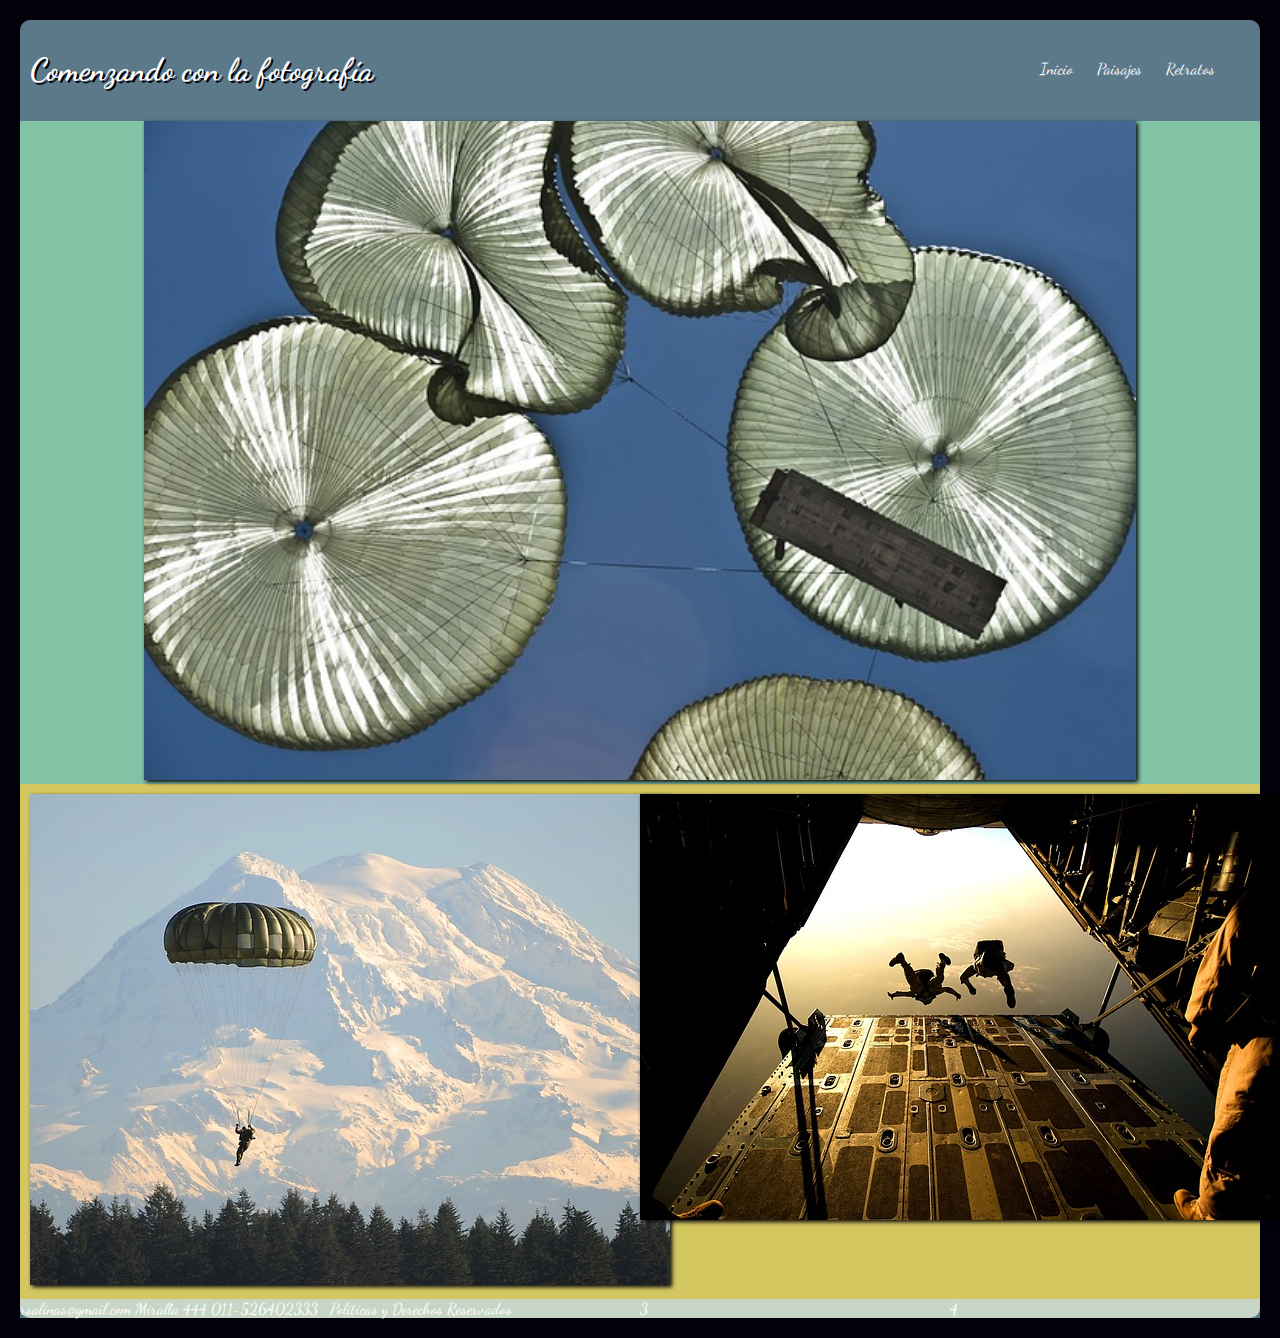
<file: index.html>
<!DOCTYPE html>
<html lang="en" dir="ltr">
  <head>
    <meta charset="utf-8">
    <meta name="viewport" content="width=device-width, user-scalable=no">
    <title></title>
    <link rel="stylesheet" href="css/estilos.css">
    <link href="https://fonts.googleapis.com/css?family=Dancing+Script" rel="stylesheet">
  </head>
  <body>
    <header>
      <div class="cabecera">
        <div class="titulo">
            <h1>Comenzando con la fotografía</h1>
        </div>
        <div class="nav">
          <a href="#">Inicio</a>
          <a href="#">Paisajes</a>
          <a href="#">Retratos</a>
        </div>
      </div>

      <div class="imagen1">
        <img src="images/imagen1.jpg" alt="Imagen1">
      </div>

      <div class="center">
        <div class="imagen2">
          <img src="images/imagen2.jpg" alt="Imagen1">
        </div>

        <div class="imagen3">
          <img src="images/imagen3.jpg" alt="Imagen1">
        </div>
      </div>

      <footer>
        <div class="pie">
          <div class="column1">
            rsalinas@gmail.com
            Miralla 444
            011-526402333
          </div>
          <div class="column1">
            Politicas y Derechos Reservados
          </div>
          <div class="column1">
            3
          </div>
          <div class="column1">
            4
          </div>
        </div>
      </footer>
    </header>
  </body>
</html>
</file>
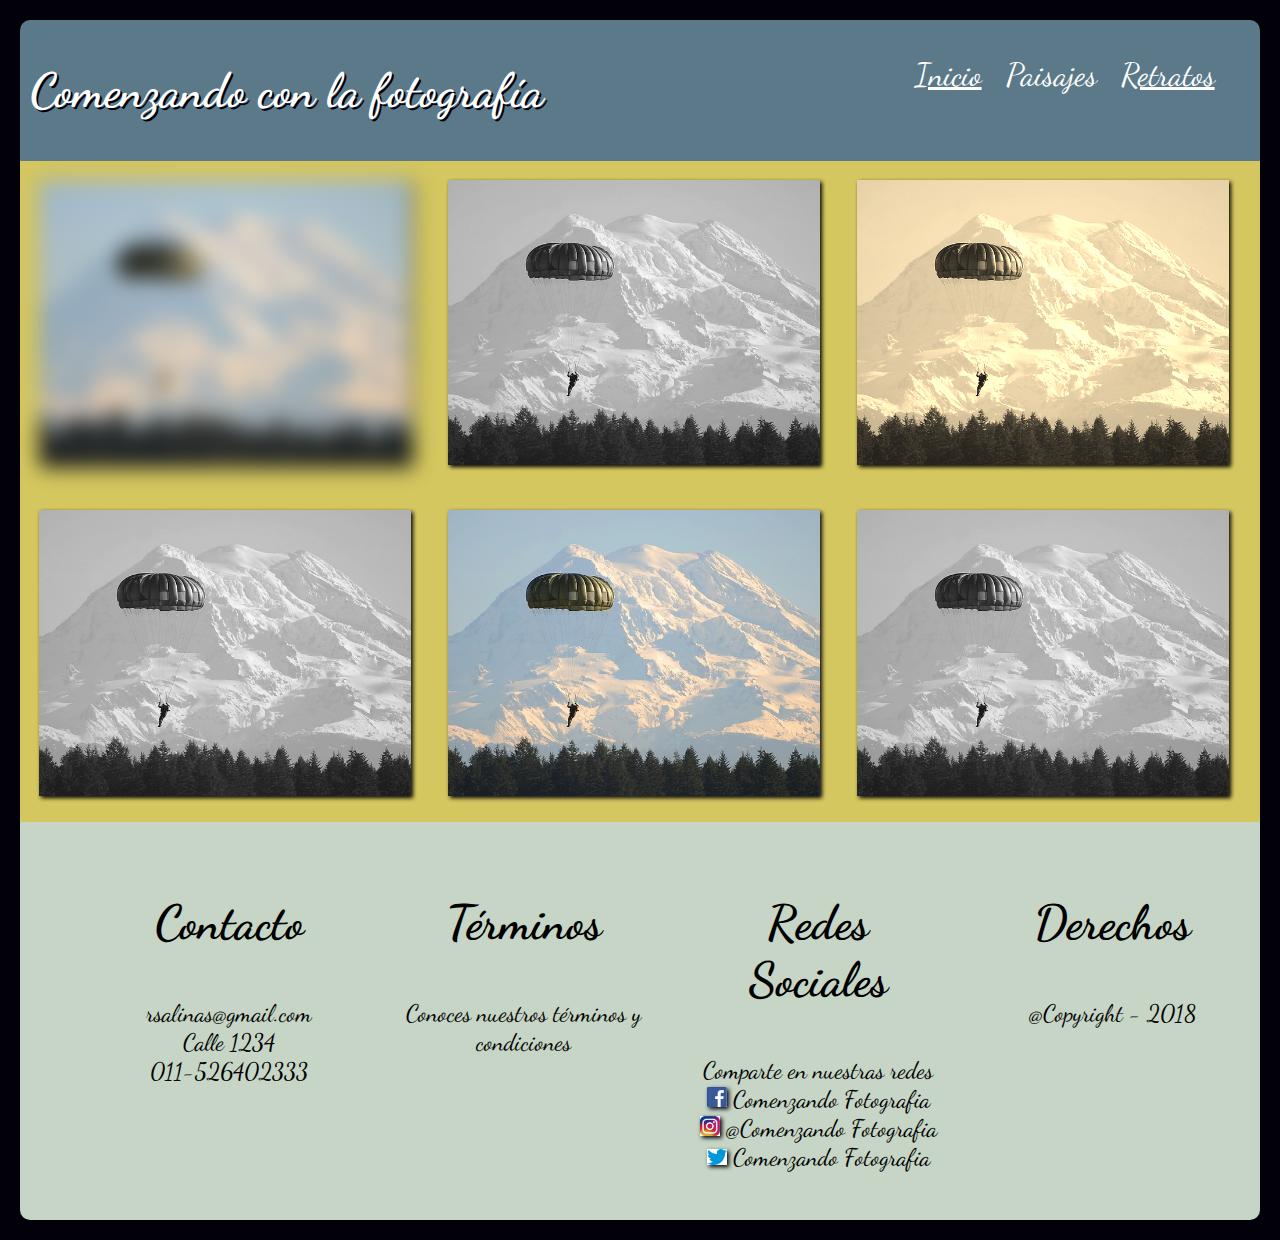
<file: htmls/paisajes.html>
<!DOCTYPE html>
<html lang="en" dir="ltr">
  <head>
    <meta charset="utf-8">
    <meta name="viewport" content="width=device-width, user-scalable=no">
    <title>Comenzando con la fotografía - Paisajes</title>
    <link rel="stylesheet" href="../css/paisajes.css">
    <link href="https://fonts.googleapis.com/css?family=Dancing+Script" rel="stylesheet">
  </head>
  <body>
    <div class="contenido">
      <header>
        <div class="cabecera">
          <div class="titulo">
              <h1>Comenzando con la fotografía</h1>
          </div>
          <div class="nav">
            <a href="../index.html">Inicio</a>
            <a href="#" style="text-decoration: none">Paisajes</a>
            <a href="retratos.html">Retratos</a>
          </div>
        </div>
      </header>

      <div class="center">
        <div class="imagen1">
          <img src="../images/imagen2.jpg" alt="Imagen1">
        </div>

        <div class="imagen2">
          <img src="../images/imagen2.jpg" alt="Imagen2">
        </div>

        <div class="imagen3">
          <img src="../images/imagen2.jpg" alt="Imagen3">
        </div>

        <div class="imagen4">
          <img src="../images/imagen2.jpg" alt="Imagen4">
        </div>

        <div class="imagen5">
          <img src="../images/imagen2.jpg" alt="Imagen5">
        </div>

        <div class="imagen6">
          <img src="../images/imagen2.jpg" alt="Imagen6">
        </div>
      </div>

      <footer>
        <div class="pie">
          <div class="column1">
            <h3>Contacto</h3>
            <p>rsalinas@gmail.com
            <br>Calle 1234<br>
            011-526402333</p>
          </div>

          <div class="column1">
              <h3>Términos</h3>
            <p>Conoces nuestros términos y condiciones</p>
          </div>

          <div class="column1">
            <h3>Redes Sociales</h3>
            <p>Comparte en nuestras redes <br>
            <img src="../images/logoface.png" alt="Logo Face">
            <a href="http://www.facebook.com">  Comenzando Fotografia</a> <br>
            <img src="../images/logoinstagram.jpg" alt="Logo Instagram">
            <a href="http://www.instagram.com">  @Comenzando Fotografia</a> <br>
            <img src="../images/logotwitter.png" alt="Logo Twitter">
            <a href="http://www.twitter.com">  Comenzando Fotografia</a>
            </p>
          </div>

          <div class="column1">
            <h3>Derechos</h3>
            <p>@Copyright - 2018</p>
          </div>
        </div>
      </footer>
    </div>
  </body>
</html>
</file>
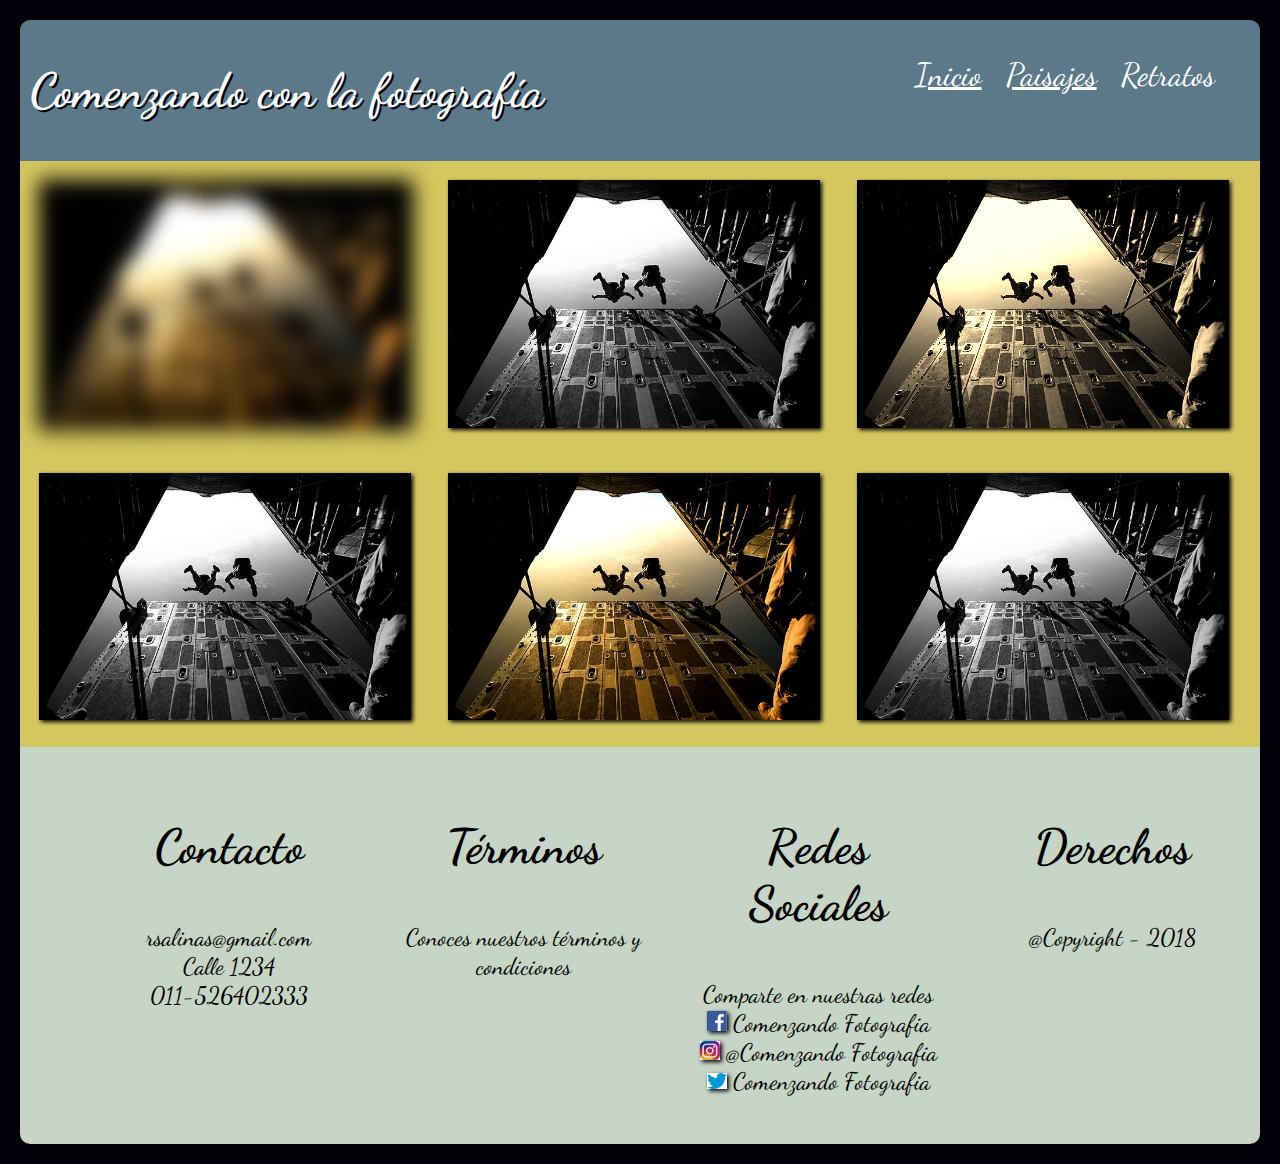
<file: htmls/retratos.html>
<!DOCTYPE html>
<html lang="en" dir="ltr">
  <head>
    <meta charset="utf-8">
    <meta name="viewport" content="width=device-width, user-scalable=no">
    <title>Comenzando con la fotografía - Retratos</title>
    <link rel="stylesheet" href="../css/paisajes.css">
    <link href="https://fonts.googleapis.com/css?family=Dancing+Script" rel="stylesheet">
  </head>
  <body>
    <div class="contenido">
      <header>
        <div class="cabecera">
          <div class="titulo">
              <h1>Comenzando con la fotografía</h1>
          </div>
          <div class="nav">
            <a href="../index.html">Inicio</a>
            <a href="paisajes.html">Paisajes</a>
            <a href="#" style="text-decoration: none">Retratos</a>
          </div>
        </div>
      </header>

      <div class="center">
        <div class="imagen1">
          <img src="../images/imagen3.jpg" alt="Imagen1">
        </div>

        <div class="imagen2">
          <img src="../images/imagen3.jpg" alt="Imagen2">
        </div>

        <div class="imagen3">
          <img src="../images/imagen3.jpg" alt="Imagen3">
        </div>

        <div class="imagen4">
          <img src="../images/imagen3.jpg" alt="Imagen4">
        </div>

        <div class="imagen5">
          <img src="../images/imagen3.jpg" alt="Imagen5">
        </div>

        <div class="imagen6">
          <img src="../images/imagen3.jpg" alt="Imagen6">
        </div>
      </div>

      <footer>
        <div class="pie">
          <div class="column1">
            <h3>Contacto</h3>
            <p>rsalinas@gmail.com
            <br>Calle 1234<br>
            011-526402333</p>
          </div>

          <div class="column1">
              <h3>Términos</h3>
            <p>Conoces nuestros términos y condiciones</p>
          </div>

          <div class="column1">
            <h3>Redes Sociales</h3>
            <p>Comparte en nuestras redes <br>
            <img src="../images/logoface.png" alt="Logo Face">
            <a href="http://www.facebook.com">  Comenzando Fotografia</a> <br>
            <img src="../images/logoinstagram.jpg" alt="Logo Instagram">
            <a href="http://www.instagram.com">  @Comenzando Fotografia</a> <br>
            <img src="../images/logotwitter.png" alt="Logo Twitter">
            <a href="http://www.twitter.com">  Comenzando Fotografia</a>
            </p>
          </div>

          <div class="column1">
            <h3>Derechos</h3>
            <p>@Copyright - 2018</p>
          </div>
        </div>
      </footer>
    </div>
  </body>
</html>
</file>
<file: css/estilos.css>
body{
  background: #02010a;
  font-family: 'Dancing Script';
  padding: 10px;
  margin: 10px;
}


header{
  background: #5b7989;
  position: relative;
  color: white;
  text-align: left;
  border-radius: 10px 10px 0 0;
  text-shadow: 2px #02010a;
}

.cabecera{
  display: flex;
  flex-direction: row;
  flex-flow: wrap;
  padding: 10px;
}

.titulo{
  width: 50%;
  vertical-align: middle;
}

header h1{
  text-shadow: 2px 2px #02010a;
}



.nav{
  width: 45%;
  text-align: right;
  vertical-align: middle;
  padding: 2.1%;
  word-spacing: 20px;
}

.nav a{
  color: white;
  text-decoration: none;
  vertical-align: middle;
}

.nav a:hover{
  color: white;
  text-decoration: underline;
}

.imagen1{
  background: #82c3a6;
  text-align: center;
  width: 100%;
}

.imagen1 img{
  width: 80%;
}


.center{
  background: #d5c75f;
  border: 1px;
  display: flex;
  flex-direction: row;
  flex-flow: wrap;
  padding: 10px;
}



.imagen2{
  width: 50%;
  text-align: center;
}

.imagen3{
  width: 50%;
  text-align: center;
}

.imagen2 img:hover{
  transform: rotate(10deg);
  box-shadow: 2px 2px 2px #82c3a6;
  border: 2px;
}

.imagen3 img:hover{
  transform: translate(20px, -5px);
  box-shadow: 2px 2px 2px #82c3a6;
  border: 2px;
}



img{
  filter: drop-shadow(2px 2px 2px #02010a);
}


footer{
  background: #C6d5c5;
  border-radius: 0 0 10px 10px;
  text-shadow: 2px #02010a;
}

.pie{
  display: flex;
  flex-direction: row;
  flex-flow: wrap;
}

.pie div{
  width: 25%;
}
</file>
<file: css/paisajes.css>
body{
  background: #02010a;
  font-family: 'Dancing Script';
  padding: 10px;
  margin: 10px;
  text-align: center;
}


header{
  background: #5b7989;
  position: relative;
  color: white;
  text-align: left;
  border-radius: 10px 10px 0 0;
  text-shadow: 2px #02010a;
  animation: miAnimacion 1s;
}


@-webkit-keyframes miAnimacion{
  0%{
    margin-top: 150%;
  }

  60%{
    margin-top: -5%;
  }

  100%{
    margin-top: 0%;
  }
}

.cabecera{
  display: flex;
  flex-direction: row;
  flex-flow: wrap;
  padding: 10px;
}

.titulo{
  width: 50%;
  vertical-align: middle;
}

header h1{
  text-shadow: 2px 2px #02010a;
  font-size: 3em;
}


footer h3{
  font-size: 3em;
}

footer p{
  font-size: 1.5em;
}

.nav{
  width: 45%;
  text-align: right;
  vertical-align: middle;
  padding: 2.1%;
  word-spacing: 20px;
}

.nav a{
  color: white;
  text-decoration: underline;
  vertical-align: middle;
  font-size: 2em;
}

.nav a:hover{
  color: white;
  text-decoration: none;
}



.center{
  width: 100%;
  background: #d5c75f;
  border: 1px;
  display: flex;
  flex-direction: row;
  flex-flow: wrap;
  font-size: 1.8em;
}

.center div{
  width: 30%;
  padding: 1.5%;
  text-align: center;
}

.center div img{
  width: 100%;
}

.imagen1 {
  filter: blur(10px);
}

.center div:nth-child(even){
  filter: grayscale(100%);
}

.imagen3{
  filter: sepia(90%);
}


img{
  filter: drop-shadow(2px 2px 2px #02010a);
}


footer{
  background: #C6d5c5;
  border-radius: 0 0 10px 10px;
  text-shadow: 2px #02010a;
}

.pie{
  display: flex;
  flex-direction: row;
  flex-flow: wrap;
  margin-left: 5%;
}

.pie div{
  width: 21%;
  padding: 2%;
}

.pie .column1 img {
  width: 20px;
}

.pie .column1 a {
  text-decoration: none;
  color: black;
}

@media screen and (min-width:900px){
  .contenido{

  }
}


@media (max-width:900px){
  .contenido{
    width: 100%;
  }

  header{
    text-align: center;
  }

  .titulo{
    width: 100%;
  }

  .nav{
    width: 100%;
    text-align: center;
  }

  .center{
    padding: 0%;
  }

  .center div {
    width: 100%;
    padding: 5%;
  }

  img {
    width: 100%;
  }

  .pie div{
    width: 90%;
    padding: 2%;
    text-align: left;
  }
}
</file>
